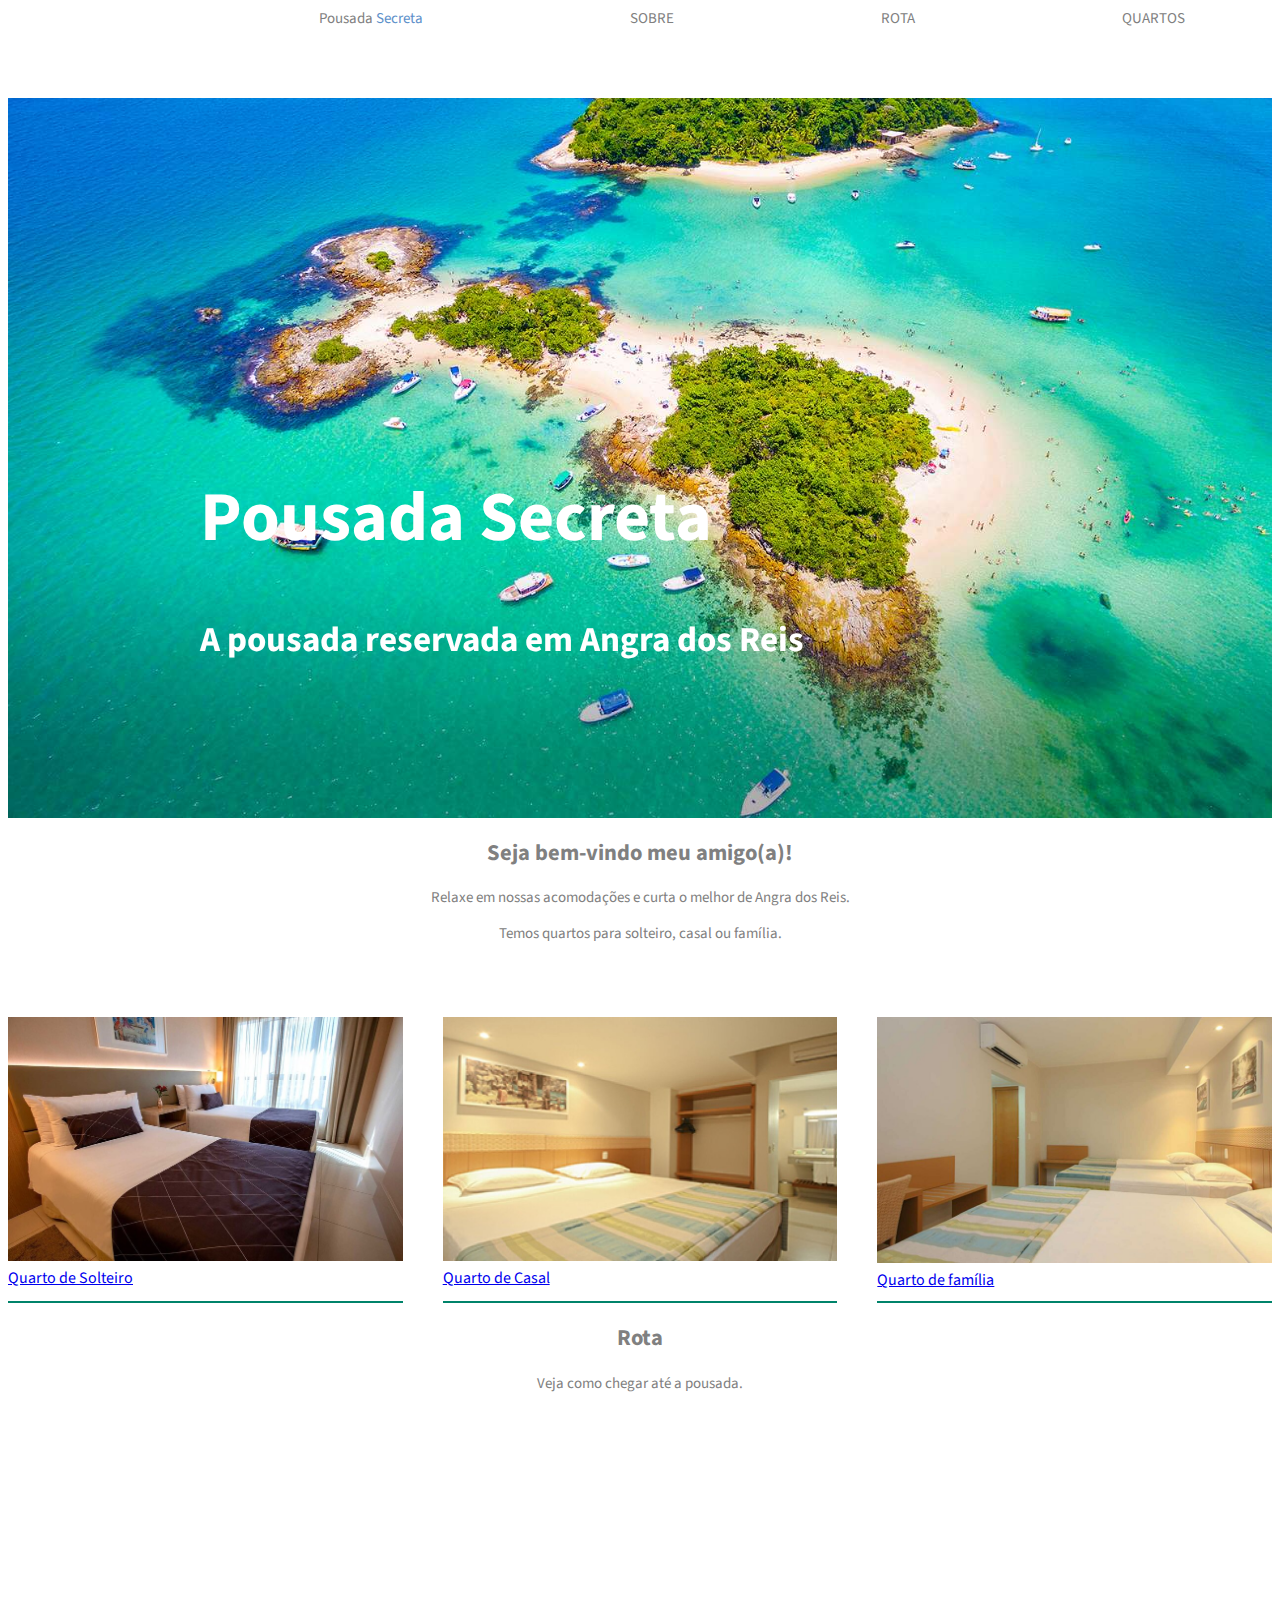
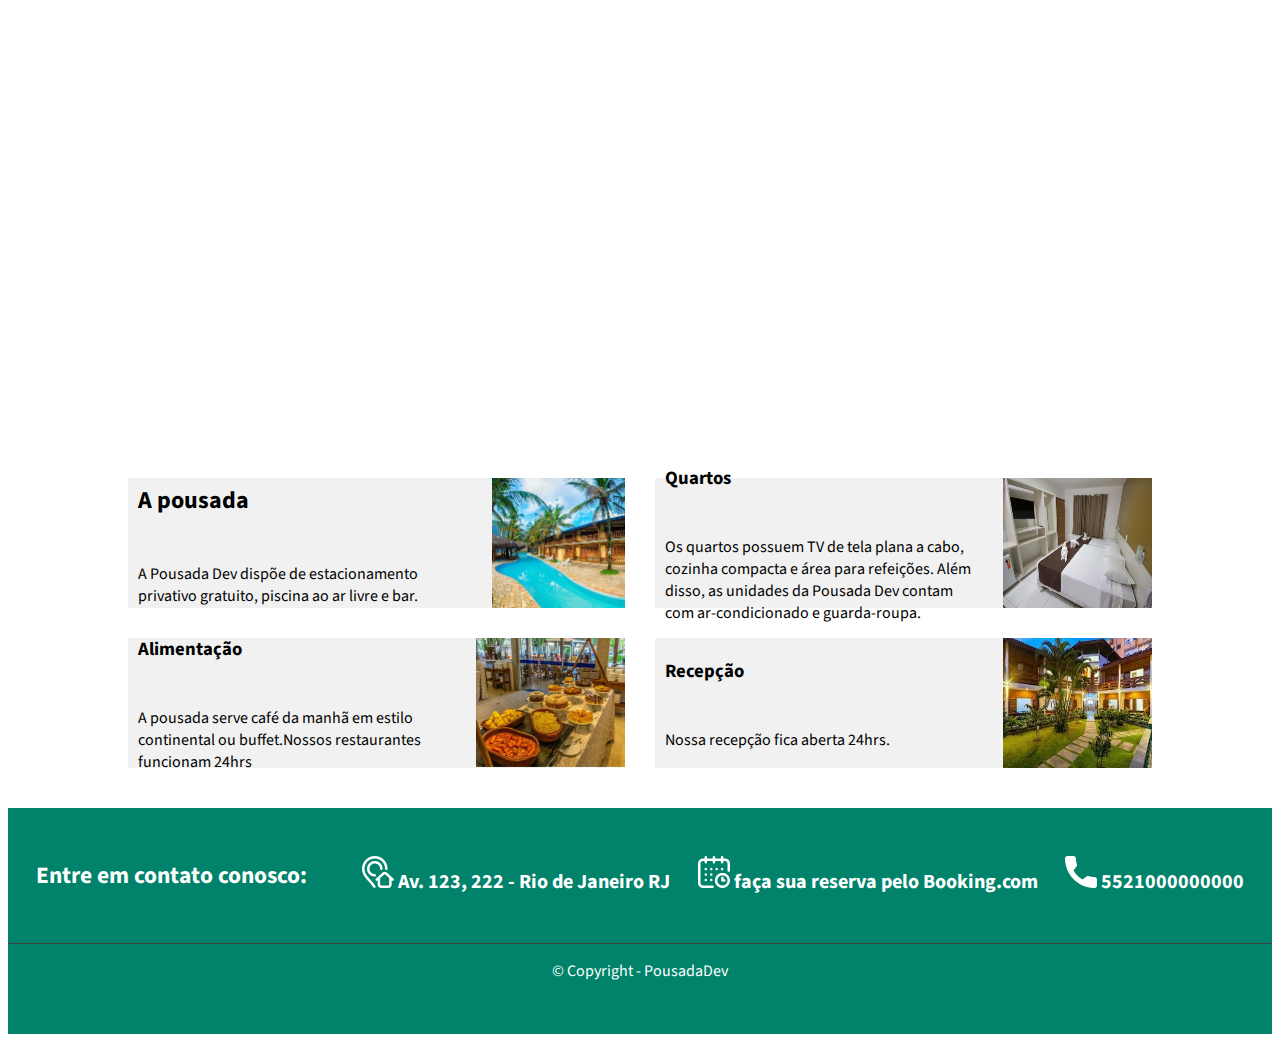
<file: Index.html>
<!DOCTYPE html>
<html lang="en">

<head>
   <meta charset="UTF-8">
   <meta name="viewport" content="width=device-width, initial-scale=1.0">
   <link rel="stylesheet" href="CSS/estilo.css">
   <link rel="stylesheet"
      href="https://fonts.googleapis.com/css2?family=Source+Sans+Pro:ital,wght@0,200;0,300;0,400;0,600;0,700;0,900;1,200;1,300;1,400;1,600;1,700;1,900&display=swap">
   <title>Pousada Secreta Do Kitolino </title>
</head>

<body>

   <div class="link-topo">
      <div id="princial"></div>
      <a href="index.html#principal">Pousada <span>Secreta </span></a>
      <a href="Index.html#sobre">SOBRE</a>
      <a href="Index.html#rota">ROTA</a>
      <a href="Quartos.html">QUARTOS</a>
   </div>
   </div>


   <div class="pg1">
      <div class="titulop">
         <h1>Pousada Secreta </h1>
         <p>A pousada reservada em Angra dos Reis </p>
      </div>

   </div>

   <div class='pg2'>
      <h2>Seja bem-vindo meu amigo(a)!</h2>
      <p>Relaxe em nossas acomodações e curta o melhor de Angra dos Reis.</p>
      <p>Temos quartos para solteiro, casal ou família.</p>
   </div>

   <div>

      <div id="quartos"></div>
      <div class="all-quartos">

         <div class="card">
            <img src="assets/imagens/quarto-solteiro1.jpg">
            <a href="Quartos.html#solteiro"> Quarto de Solteiro</a>
         </div>


         <div class="card">
            <img src="assets/imagens/quarto-casal1.jpg">
            <a href="Quartos.html#casal">Quarto de Casal</a>
         </div>


         <div class="card">
            <img src="assets/imagens/quarto-familia1.jpg">
            <a href="Quartos.html#familia">Quarto de família</a>
         </div>
      </div>

      <div class="pg2">
         <h2>Rota</h2>
         <div id='rota'></div>
         <p>Veja como chegar até a pousada.</p>
      </div>


      <div>
         <iframe
            src="https://www.google.com/maps/embed?pb=!1m18!1m12!1m3!1d3666.6951044492494!2d-44.72140742373481!3d-23.217779549061344!2m3!1f0!2f0!3f0!3m2!1i1024!2i768!4f13.1!3m3!1m2!1s0x9d6d21f809253f%3A0x3a8723078a76cce!2sPousada%20Casa%20do%20Rio%20Paraty%20Hostel!5e0!3m2!1spt-BR!2sbr!4v1696455608424!5m2!1spt-BR!2sbr"
            width="600" height="450" style="border:0;" allowfullscreen="" loading="lazy"
            referrerpolicy="no-referrer-when-downgrade"></iframe>
      </div>
      <div id="sobre"></div>
      <div class="container-info">
         <div class="info-cards">
            <div class="info-descricao">
               <h2>A pousada </h2>
               <p>A Pousada Dev dispõe de estacionamento privativo gratuito, piscina ao ar livre e bar. </p>
            </div>
            <img src="assets/imagens/img1.jpg">
         </div>

         <div class="info-cards">
            <div class="info-descricao">
               <h3>Quartos</h3>
               <p>Os quartos possuem TV de tela plana a cabo, cozinha compacta e área para refeições. Além disso, as
                  unidades da Pousada Dev contam com ar-condicionado e guarda-roupa. </p>
            </div>
            <img src="assets/imagens/img2.jpg">
         </div>

         <div class="info-cards">
            <div class="info-descricao">
               <h3>Alimentação</h3>
               <p>A pousada serve café da manhã em estilo continental ou buffet.Nossos restaurantes funcionam 24hrs </p>
            </div>
            <img src="assets/imagens/img3.jpg">
         </div>

         <div class="info-cards">
            <div class="info-descricao">
               <h3>Recepção</h3>
               <p>Nossa recepção fica aberta 24hrs.</p>
            </div>
            <img src="assets/imagens/img5.jpg">
         </div>

      </div>


      <div class="rodape">
         <div class="distribuicao-rodape">
            <h3>Entre em contato conosco: </h3>
         </div>
         <div class="cards-rodape">

         </div>
         <div class="cards-rodape">
            <p><img src="assets/icones/endereco.png"> Av. 123, 222 - Rio de Janeiro RJ </p>
         </div>
         <div class="cards-rodape">
            <p><img src="assets/icones/calendario.png"> faça sua reserva pelo Booking.com</p>
         </div>
         <div class="cards-rodape">
            <p><img src="assets/icones/telefone.png"> 5521000000000</p>
         </div>
      </div>


   </div>
   <div class="fim">
      <p>© Copyright - PousadaDev</p>
   </div>
</body>

</html>
</file>
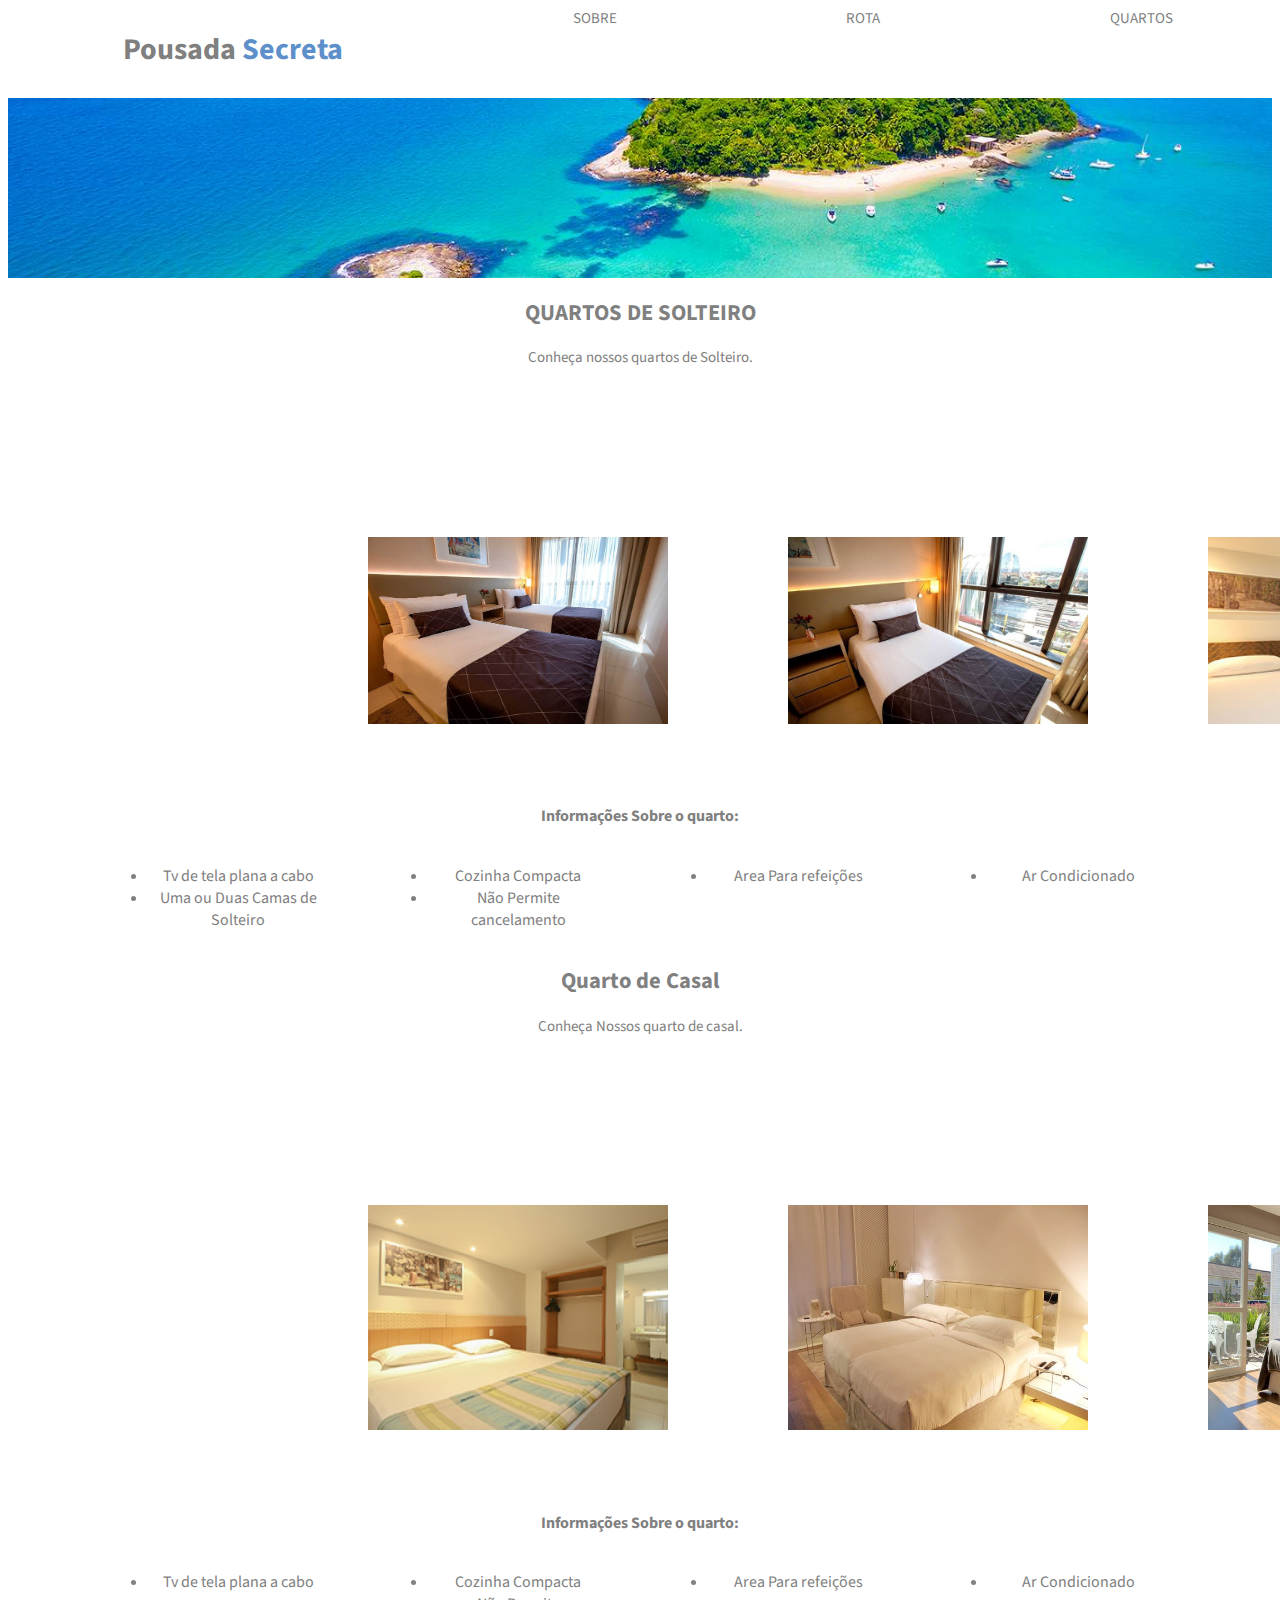
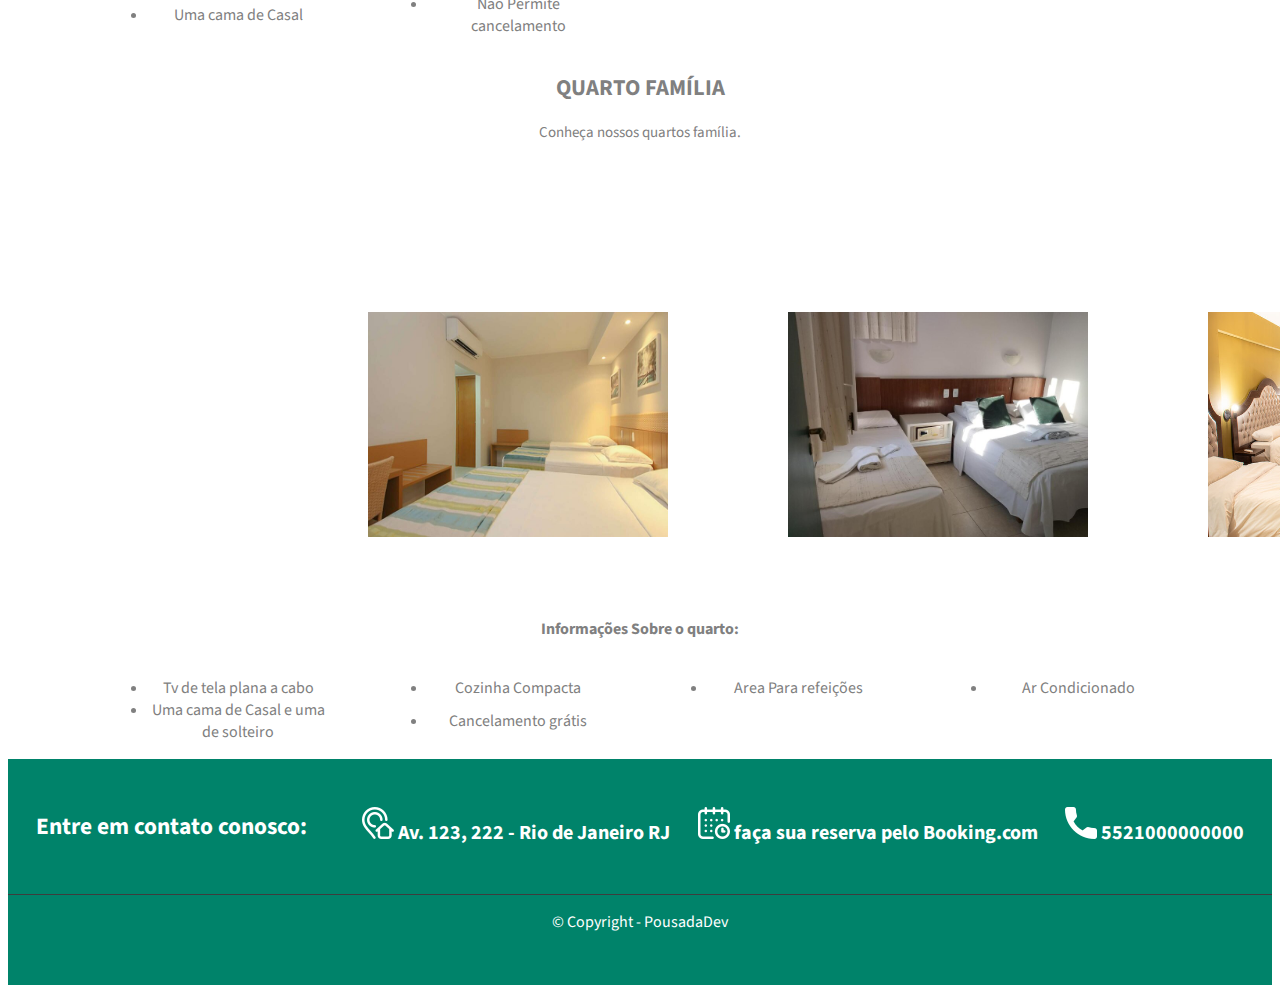
<file: Quartos.html>
<!DOCTYPE html>
<html lang="Pt-br">
<head>
    <meta charset="UTF-8">
    <meta name="viewport" content="width=device-width, initial-scale=1.0">
    <link rel="stylesheet" href='CSS/estilo.css'>
    <link rel="stylesheet" href="CSS/estilo-quartos.css">
    <link rel="stylesheet" href="https://fonts.googleapis.com/css2?family=Source+Sans+Pro:ital,wght@0,200;0,300;0,400;0,600;0,700;0,900;1,200;1,300;1,400;1,600;1,700;1,900&display=swap">

    <title>Quartos - Pousada Secreta</title>
</head>
<body>

         <div class="link-topo">
         <h1> <a href="index.html#principal" >Pousada <span> Secreta</span> </h1></a>
                 <a href="Index.html#sobre" >SOBRE</a>
                 <a href='Index.html#rota'>ROTA</a>
                 <a href="Index.html#quartos">QUARTOS</a> 
                                               </div>

         <div class="banner">  </div>
                    
                    
<div class="container-pai">
<a href="Quartos.html#solteiro"></a></div>
<div id="solteiro"></div>
                     <div class='pg2'>
                     <h2>QUARTOS DE SOLTEIRO</h2>  
                     <p>Conheça nossos quartos de Solteiro.</p>   
                     </div>
                 <div class="img-quarto">
            <img src="assets/imagens/quarto-solteiro1.jpg">
            <img src="assets/imagens/quarto-solteiro2.jpg">
            <img src="assets/imagens/quarto-solteiro3.jpg">
                  </div>
                                                        </div>
                     
                 <h4>Informações Sobre o quarto:</h4>
                 <div class="lista">
                 <ul  class="lista" type="disc">
                 <li>Tv de tela plana a cabo</li>
                 <li>Cozinha Compacta</li>
                 <li>Area Para refeições</li>
                 <li>Ar Condicionado</li>
                 <li>Uma ou Duas Camas de Solteiro</li>
                 <li>Não Permite cancelamento</li>
                 </ul>
                 </div>
                 </div>

<div id="casal"></div>
                     <div class='pg2'>
                     <h2>Quarto de Casal</h2>
                     <p>Conheça Nossos quarto de casal.</p>
                     </div>
                 <div class="img-quarto">
            <img src="assets/imagens/quarto-casal1.jpg">
            <img src="assets/imagens/quarto-casal2.jpg">
            <img src="assets/imagens/quarto-casal3.jpg">
                  </div>
                                                         
                 <h4>Informações Sobre o quarto:</h4>
                 <div class="lista">
                 <ul  class="lista" type="disc">
                 <li>Tv de tela plana a cabo</li>
                 <li>Cozinha Compacta</li>
                 <li>Area Para refeições</li>
                 <li>Ar Condicionado</li>
                 <li>Uma cama de Casal</li>
                 <li>Não Permite cancelamento</li>
                 </div>
                 </div> 
                 </ul>

<div id="familia"></div>
                     <div class='pg2'>
                     <h2>QUARTO FAMÍLIA</h2>
                     <p>Conheça nossos quartos família.</p>
                     </div>
                 <div class="img-quarto">
            <img src="assets/imagens/quarto-familia1.jpg">
            <img src="assets/imagens/quarto-familia2.jpg">
            <img src="assets/imagens/quarto-familia3.jpg">
                  </div>

                 <h4>Informações Sobre o quarto:</h4>
                 <div class="lista">
                 <ul  class="lista"type="disc">
                 <li>Tv de tela plana a cabo</li>
                 <li>Cozinha Compacta</li>
                 <li>Area Para refeições</li>
                 <li>Ar Condicionado</li>
                 <li>Uma cama de Casal e uma de solteiro</li>
                 <li>Cancelamento grátis</li>
                 </div>
                 </div>
                 </ul>
</div>      

            <div class="rodape">
                <div class="distribuicao-rodape">
                   <h3>Entre em contato conosco: </h3>
                   </div>
                      <div class="cards-rodape">
                                 
                                  </div>
                      <div class="cards-rodape">
                                  <p><img src="assets/icones/endereco.png">  Av. 123, 222 - Rio de Janeiro RJ </p>
                                  </div>
                      <div class="cards-rodape">
                                  <p><img src="assets/icones/calendario.png" > faça sua reserva pelo Booking.com</p>
                                  </div>
                      <div class="cards-rodape">
                                  <p><img src="assets/icones/telefone.png">  5521000000000</p>  
                                  </div>
                </div>              

                    
             </div>           <div class="fim">            
                                  <p>© Copyright - PousadaDev</p>
                              </div>
                
    
</body>
</html>
</file>
<file: CSS/estilo.css>
body{
    font-family: 'Source Sans Pro' ,sans-serif;
}

.link-topo{
    text-decoration: none;
    color: gray;
    width: 100%;
    height:10%;
    display:flex;
    background-color: white;
    position: fixed;
    justify-content: space-around;
    font-size: 15px;



}
.link-topo span{
    color:rgb(93, 144, 202)
}

.link-topo a{
    text-decoration: none;
    color: gray;
}
     


.pg1{
    width:100%;
    height: 90vh;
    background-image:url(../assets/imagens/img-fundo.jpg);
    background-repeat: no-repeat;
    background-size: cover; 
}

.titulop{
    position: absolute;
    font-size: 35px;
    color: white;
    bottom:200px;
   background-color:transparent;
   left: 200px;
   font-weight: bold;
}

.pg2{
    background-color: white;
    text-align: center;
    width: 100%;
    height:20vh;
    color:grey;
    font-size: 15px;
}
.all-quartos{
    display: flex;
    justify-content: space-between;
    gap: 40px;
    flex-wrap: wrap;
    
}

.card {
    flex: 1 0 250px;
    text-decoration: none;
    color: #3d3d3d;
    padding-bottom: 10px;
    border-bottom: 2px solid #00836a;
}

.card img{
    width:100%;
    
}

iframe{
    width:80%;
    height: 50vh;
    margin:40px;
}
    
.container-info{
  max-width: 1024px;

  margin: 40px auto;
  display: flex;
  flex-wrap: wrap;
  justify-content: space-between;
  gap: 30px;

}

.info-cards{
  flex: 1 0 350px;
  height: 130px;
  display: flex;
  align-items: center;
  justify-content: space-between;
  gap: 10px;
  text-align: left;
  background-color: #f1f1f1;
}
 .info-descricao{
    
    width: 80%;
    height: 80%;
    padding: 0px 10px;
    display: flex;
    flex-direction: column;
    justify-content: center;
    gap: 10px;
      
 }

.info-cards img{
    width: 30%;
    height: 100%;
}
.rodape{
    background-color: #00836a;
    width: 100%;
    height: 15vh;
    color:white;
    display: flex;
    flex-direction: row;
    justify-content: space-evenly;
    align-items: center;
    font-weight: bold;
    font-size: 20px;
}

.fim{
    height: 10vh;
    text-align: center;
    background-color: #00836a;
    color: white;
    border-top:#3d3d3d  solid 1px;
    
}
</file>
<file: CSS/estilo-quartos.css>
body{
    font-family: 'Source Sans Pro' ,sans-serif;
}

.banner{
    background-image: url(../assets/imagens/img-fundo.jpg);
    width: 100%;
    height:30vh;
    background-size: cover;
    background-attachment: fixed;
}
.container-pai{
    width: 100%;
    display: flex;
    flex-wrap: wrap;

  

}
.img-quarto{
    max-width: 900px;
    display: flex;
    margin-left: 300px;
  

}

.img-quarto img{
    width: 300px;
    margin: 60px;
    
    

}

.lista{
    display:flex ;
    align-items: center;
    flex-grow:1 ;
    flex-wrap: wrap;
}

.lista li{
    width: 180px;
    margin-left:100px;
    text-align: center;
    color: gray;
}


h4{
    text-align: center;
    color:gray
}
</file>
